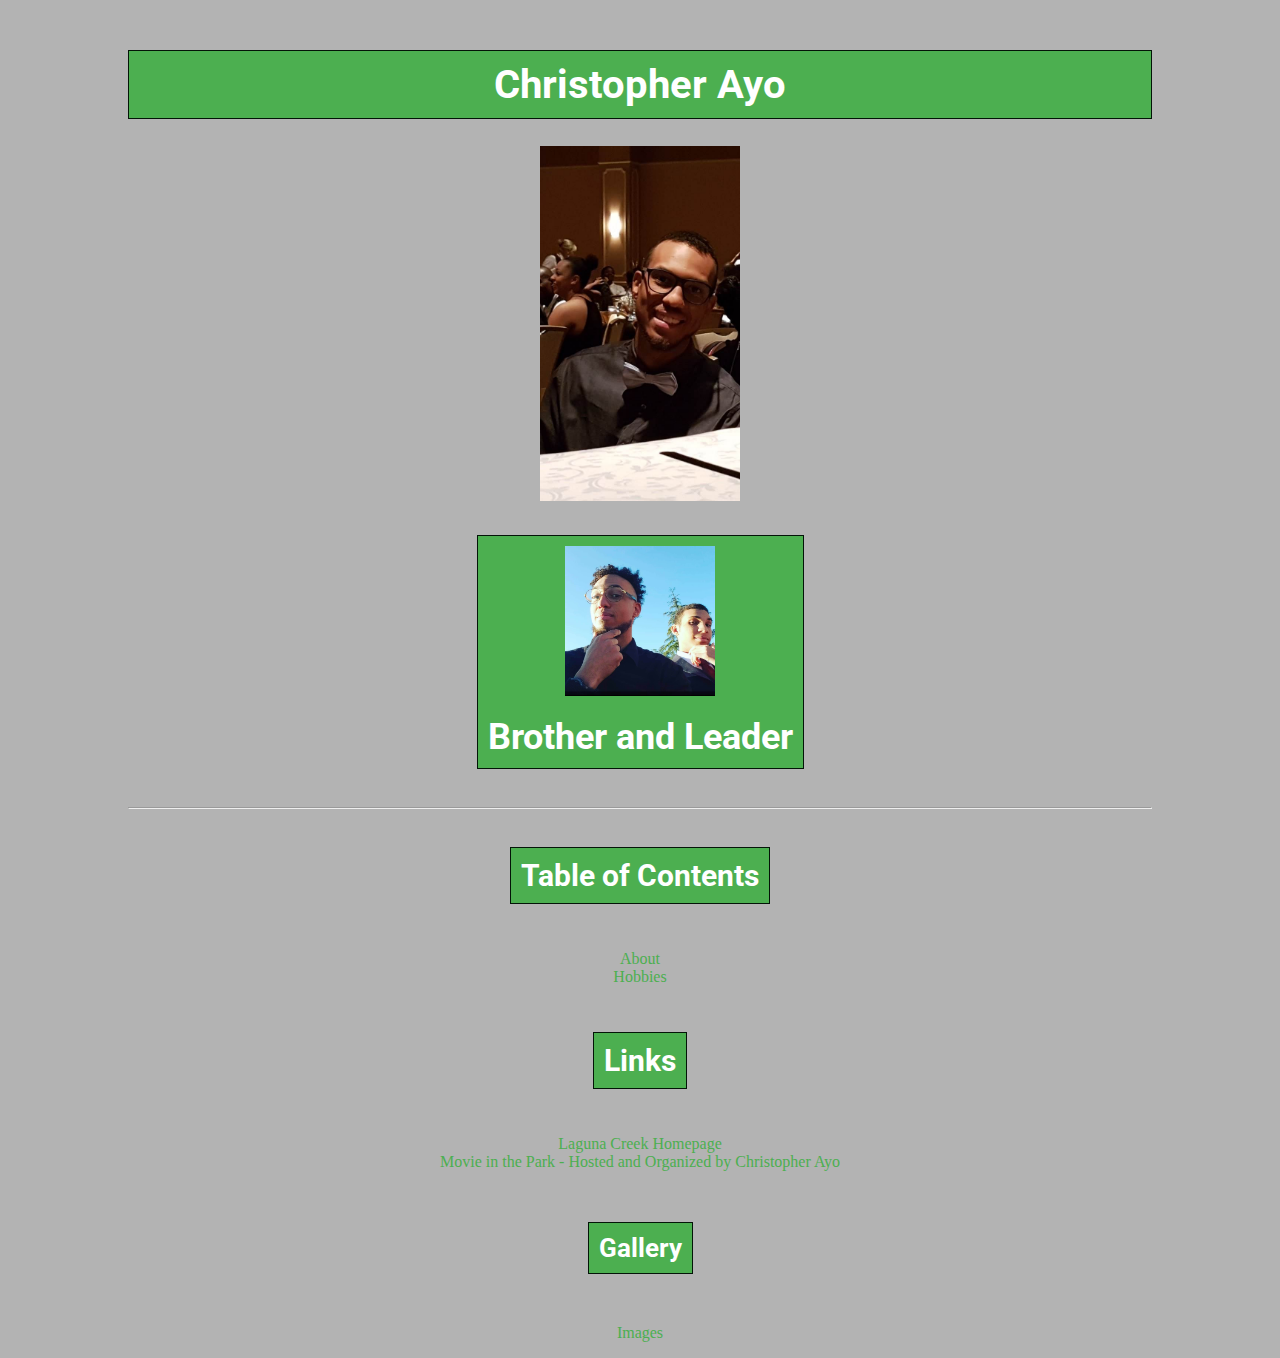
<file: index.html>
<!--Author: Joseph Ayo-->
<!--Assignment 10.2 - CSD 340-->
<!DOCTYPE html>
<html lang="en">
<head>
    <meta charset="UTF-8">
    <meta name="viewport" content="width=device-width, initial-scale=1.0">
    <title>Joseph Ayo's CSD 340 Landing Page</title>
    <link rel="stylesheet" href="site.css">
</head>
<body>
    <div id="container">
        <h1>Christopher Ayo</h1>

        <div style="text-align: center;">
            <img src="Gallery/image0.jpg" alt="Chris" width="200"> 
        </div>

        <h2>Brother and Leader</h2>
        <hr>
        <h3>Table of Contents</h3>
        <ul>
            <li><a href="Page1.html">About</a></li>
            <li><a href="Page2.html">Hobbies</a></li>
        </ul>
        <h3>Links</h3>
        <ul>
            <li><a href="https://lchs.egusd.net/">Laguna Creek Homepage</a></li>
            <li><a href="https://www.phoenix.gov/calendar/parks/5448">Movie in the Park - Hosted and Organized by Christopher Ayo</a></li>
        </ul>
        <h4>Gallery</h4>
        <ul>
            <li><a href="Page3.html">Images</a></li>
        </ul>
    </div>
</body>
</html>
</file>
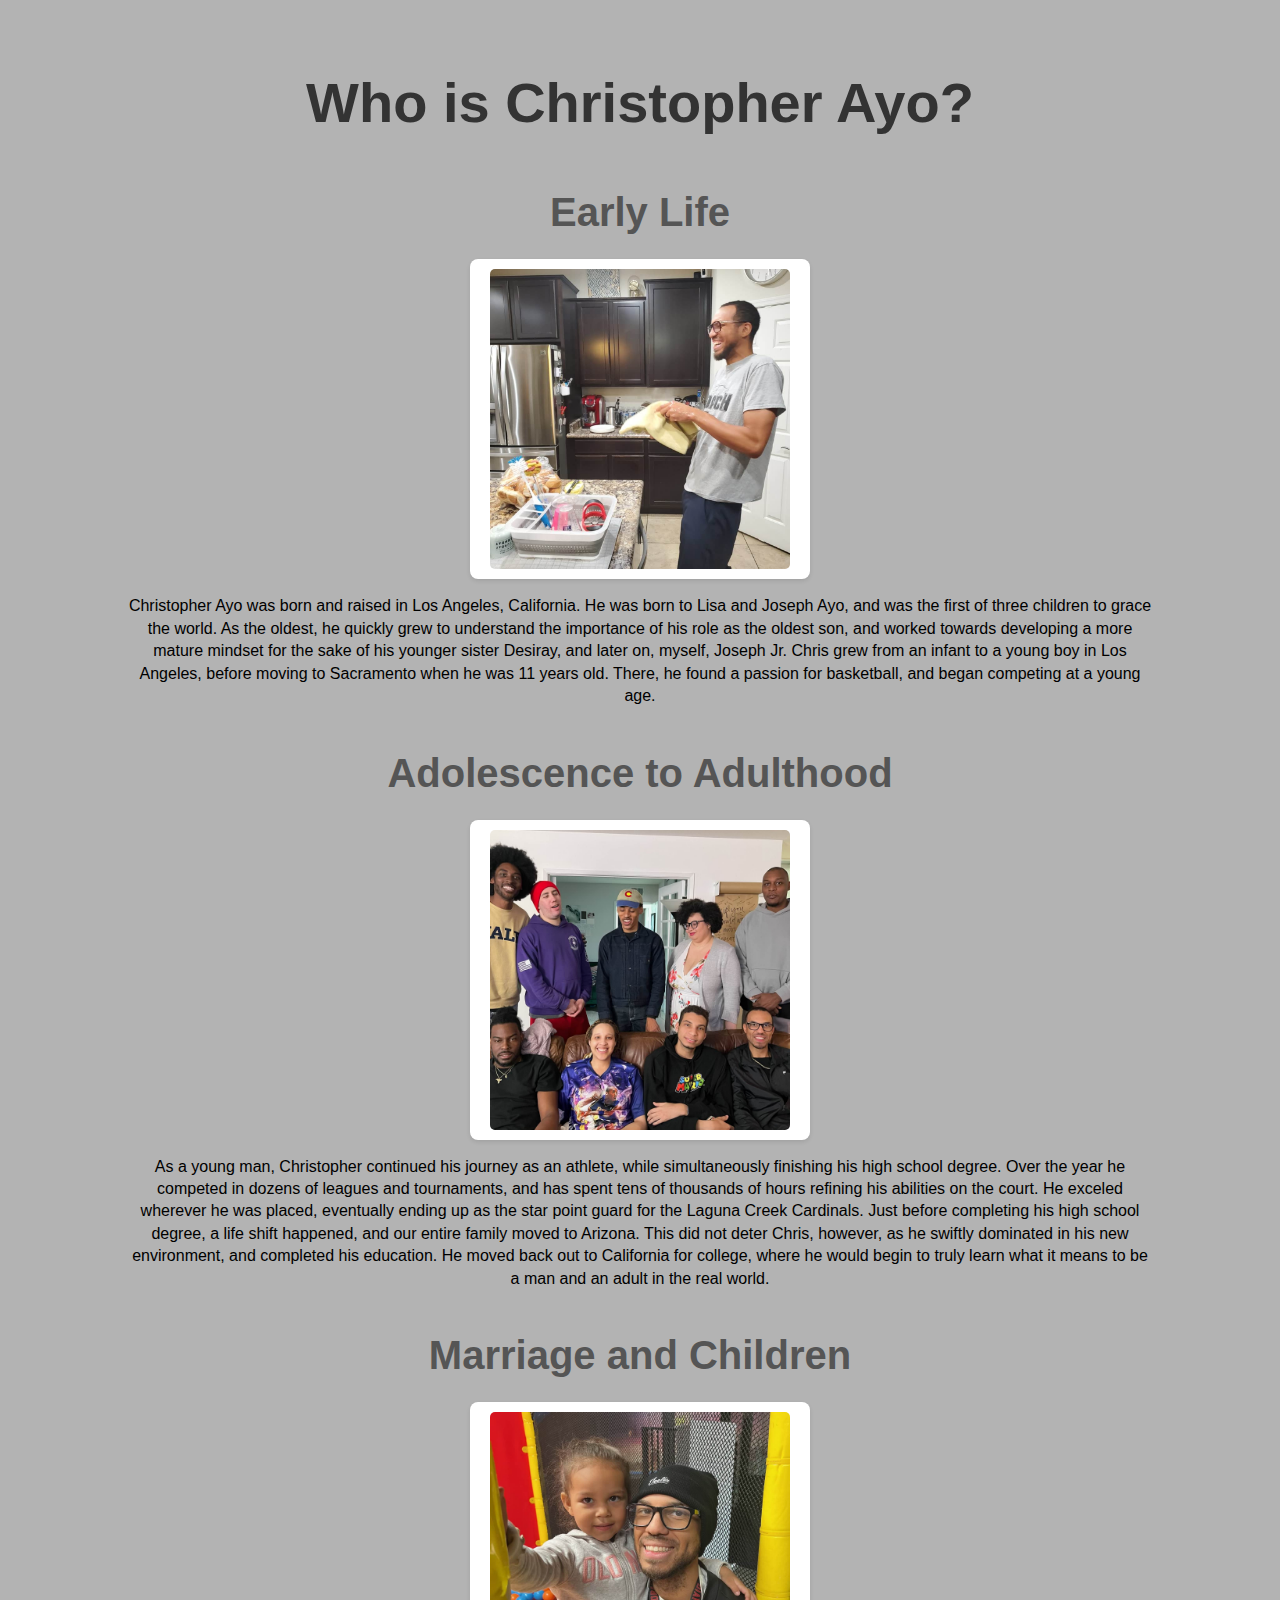
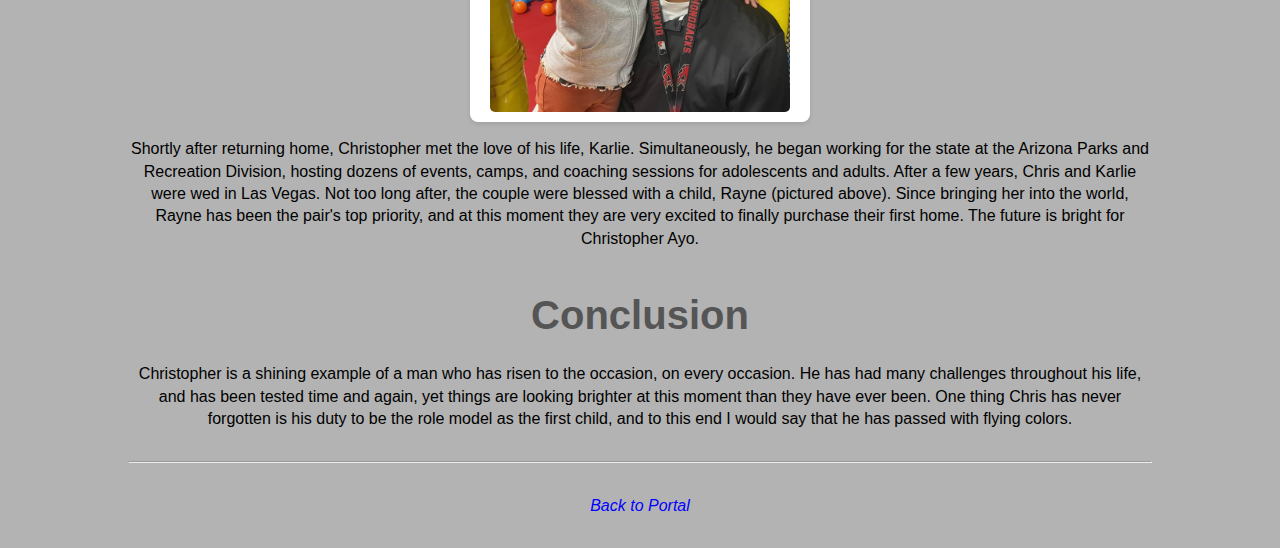
<file: Page1.html>
<!--Author: Joseph Ayo-->
<!--Assignment 10.2 - CSD 340-->
<!DOCTYPE html>
<html lang="en">
<head>
    <meta charset="UTF-8">
    <meta name="viewport" content="width=device-width, initial-scale=1.0">
    <meta name="author" content="Ayo">
    <meta name="description" content="Who is Christopher Ayo?"> 
    <meta name="keywords" content="HTML, CSS, Bellevue University, assignment">
    
    <title>CSD 340 Development with HTML and CSS</title>

    <!-- Link to the CSS file -->
    <link rel="stylesheet" href="Page1.css">
</head>
<body>
    <div class="container">
        <h1>Who is Christopher Ayo?</h1>

        <!-- Section 1: Early Life -->
        <div class="section">
            <h2>Early Life</h2>
            <div class="image-box">
                <img src="Gallery/image3.jpg" alt="Chris3">
            </div>
            <p class="intro">Christopher Ayo was born and raised in Los Angeles, California. He was born to Lisa and Joseph Ayo, and was the first of three children to grace the world. As the oldest,
                he quickly grew to understand the importance of his role as the oldest son, and worked towards developing a more mature mindset for the sake of his younger sister Desiray, and later on, myself, Joseph Jr.
                Chris grew from an infant to a young boy in Los Angeles, before moving to Sacramento when he was 11 years old. There, he found a passion for basketball, and began competing at a young age. 
            </p>
        </div>

        <!-- Section 2: Adolescence to Adulthood -->
        <div class="section">
            <h2>Adolescence to Adulthood</h2>
            <div class="image-box">
                <img src="Gallery/image5.jpg" alt="Chris5">
            </div>
            <p>As a young man, Christopher continued his journey as an athlete, while simultaneously finishing his high school degree. Over the year he competed in dozens of leagues and tournaments, and has spent tens of thousands of hours
                refining his abilities on the court. He exceled wherever he was placed, eventually ending up as the star point guard for the Laguna Creek Cardinals. Just before completing his high school degree, a life shift happened, and our entire family moved
                to Arizona. This did not deter Chris, however, as he swiftly dominated in his new environment, and completed his education. He moved back out to California for college, where he would begin to truly learn what it means to be a man and an adult in the real world.
            </p>
        </div>

        <!-- Section 3: Marriage and Children -->
        <div class="section">
            <h2>Marriage and Children</h2>
            <div class="image-box">
                <img src="Gallery/image7.jpg" alt="Chris7">
            </div>
            <p>Shortly after returning home, Christopher met the love of his life, Karlie. Simultaneously, he began working for the state at the Arizona Parks and Recreation Division,
                hosting dozens of events, camps, and coaching sessions for adolescents and adults. After a few years, Chris and Karlie were wed in Las Vegas. Not too long after, the couple were blessed with a child, Rayne (pictured above). Since bringing her into the world,
                Rayne has been the pair's top priority, and at this moment they are very excited to finally purchase their first home. The future is bright for Christopher Ayo.  </p>
        </div>

        <!-- Section 4: The Future that Lies Ahead -->
        <div class="section">
            <h2>Conclusion</h2>
            <p>Christopher is a shining example of a man who has risen to the occasion, on every occasion. He has had many challenges throughout his life, and has been tested time and again, yet things are looking brighter at this moment than they have ever been. One thing Chris
                has never forgotten is his duty to be the role model as the first child, and to this end I would say that he has passed with flying colors.
            </p>
        </div>

        <!-- Horizontal Line -->
        <hr>

        <footer>
            <a href="index.html" class="back-link">Back to Portal</a>
        </footer>
    </div>
</body>
</html>
</file>
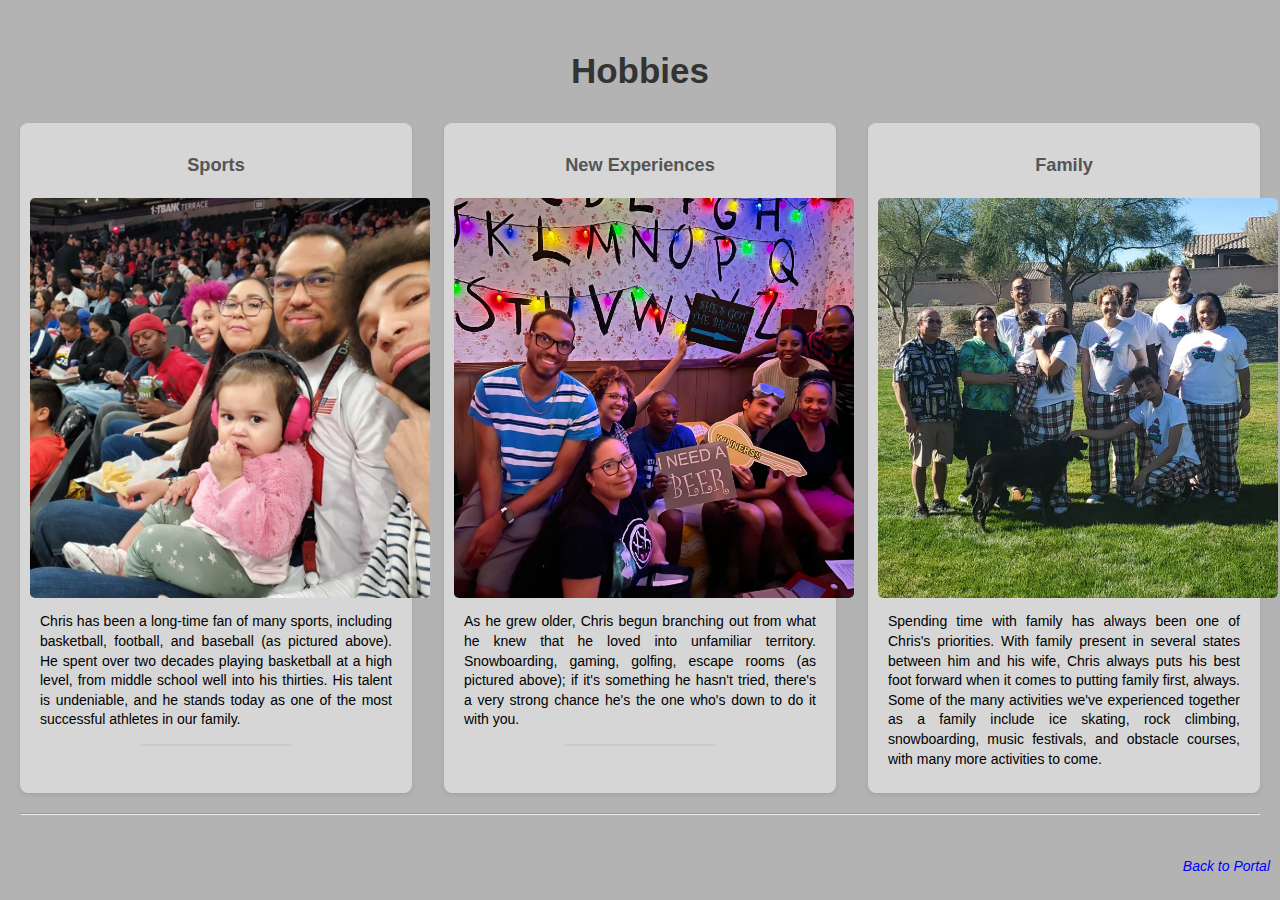
<file: Page2.html>
<!-- Author: Joseph Ayo -->
<!-- Assignment 10.2 - CSD 340 -->
<!DOCTYPE html>
<html lang="en">
<head>
    <meta charset="UTF-8">
    <meta name="viewport" content="width=device-width, initial-scale=1.0">
    <meta name="author" content="Ayo">
    <meta name="description" content="Who is Christopher Ayo?">
    <meta name="keywords" content="HTML, CSS, Bellevue University, assignment">
    
    <title>CSD 340 Development with HTML and CSS</title>

    <!-- Link to the CSS file -->
    <link rel="stylesheet" href="Page2.css">
</head>
<body>
    <div class="container">
        <h1>Hobbies</h1>

        <!-- Row containing three columns -->
        <div class="row">
            <!-- Hobby 1 -->
            <div class="column">
                <h3>Sports</h3>
                <img src="Gallery/image2.jpg" alt="Chris Sports">
                <p>Chris has been a long-time fan of many sports, including basketball, football, and baseball (as pictured above). He spent over two decades playing basketball at a high level, from middle school well into his thirties. His talent is undeniable,
                    and he stands today as one of the most successful athletes in our family.
                </p>
                <hr>
            </div>

            <!-- Hobby 2 -->
            <div class="column">
                <h3>New Experiences</h3>
                <img src="Gallery/image6.jpg" alt="Chris Escape">
                <p>As he grew older, Chris begun branching out from what he knew that he loved into unfamiliar territory. Snowboarding, gaming, golfing, escape rooms (as pictured above); 
                    if it's something he hasn't tried, there's a very strong chance he's the one who's down to do it with you.</p>
                <hr>
            </div>

            <!-- Hobby 3 -->
            <div class="column">
                <h3>Family</h3>
                <img src="Gallery/image4.jpg" alt="Chris Family">
                <p>Spending time with family has always been one of Chris's priorities. With family present in several states between him and his wife, Chris always puts his best foot forward when it comes to putting family first, always.
                    Some of the many activities we've experienced together as a family include ice skating, rock climbing, snowboarding, music festivals, and obstacle courses, with many more activities to come.
                </p>
            </div>
        </div>

        <!-- Horizontal line -->
        <hr>
    </div>

    <footer>
        <a href="index.html" style="color: blue; font-weight: 400; float: right; padding-right: 10px; font-style: italic;">Back to Portal</a>
    </footer>
</body>
</html>
</file>
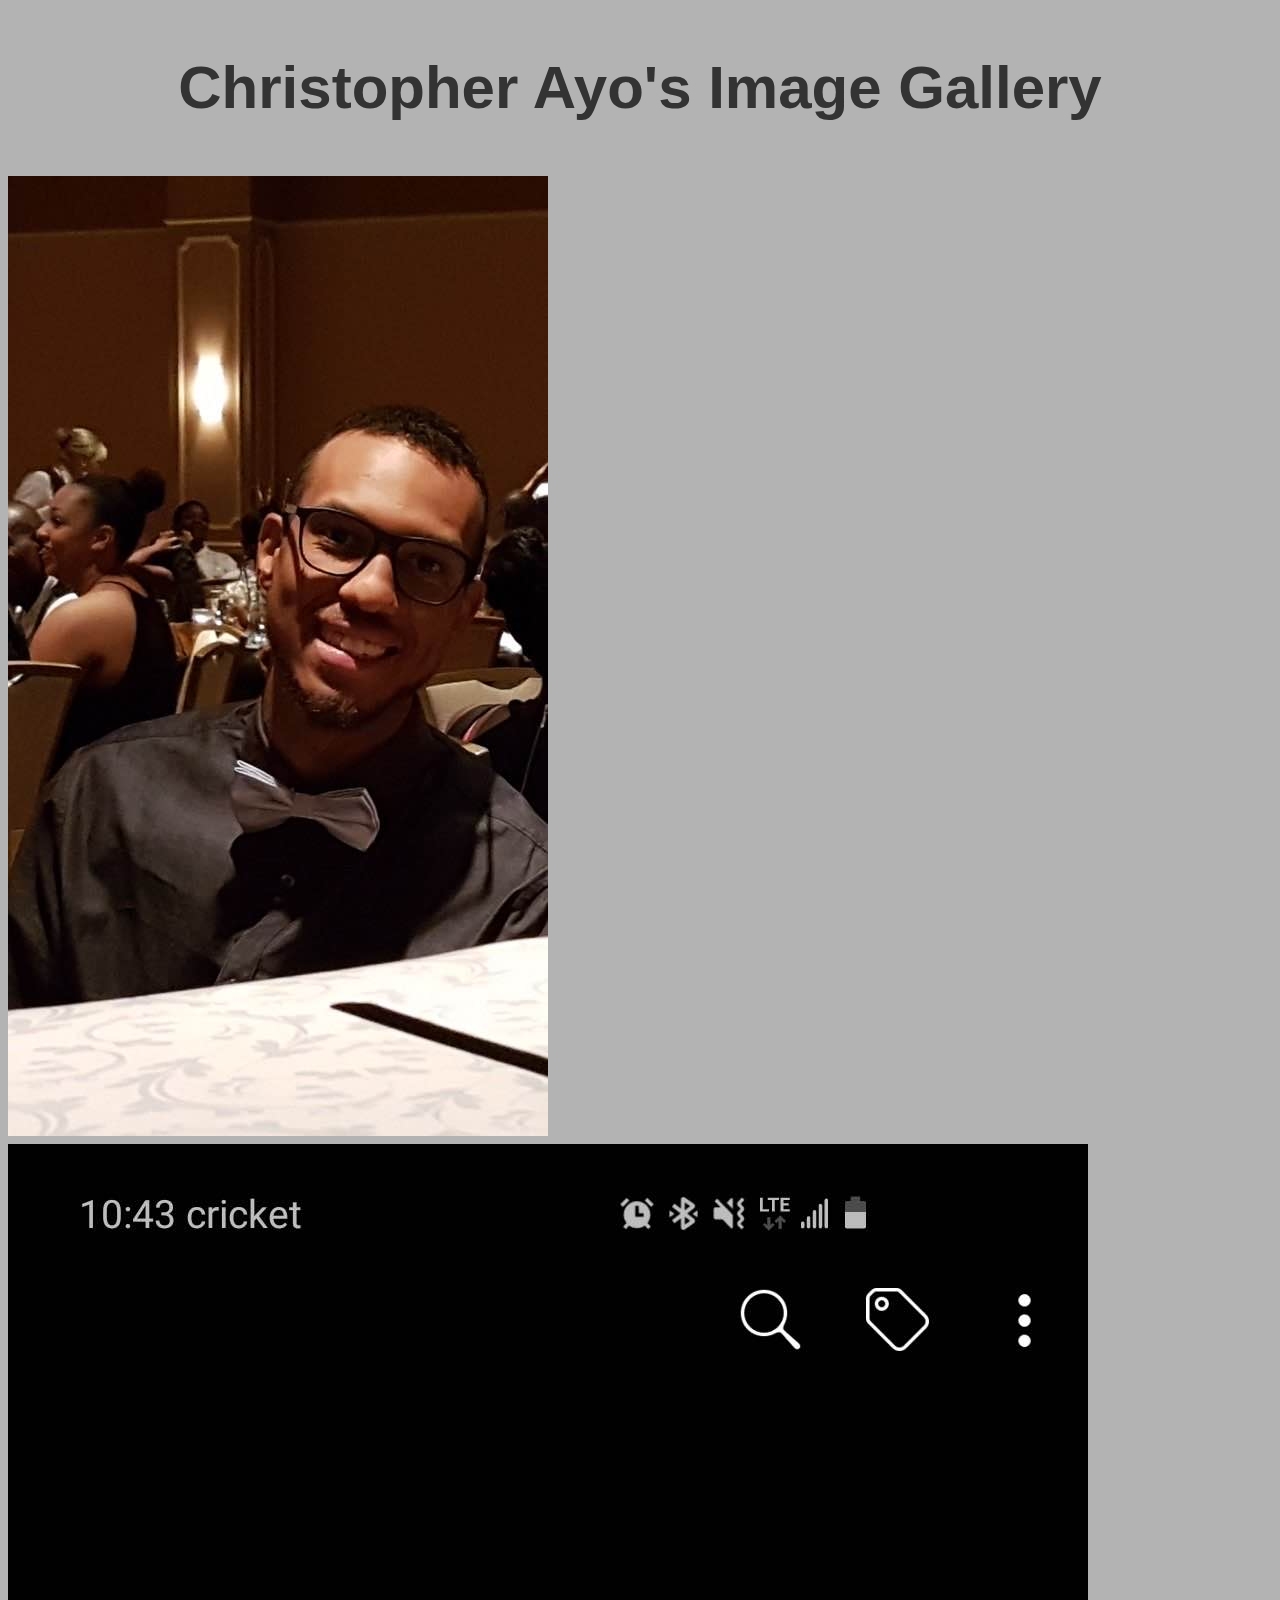
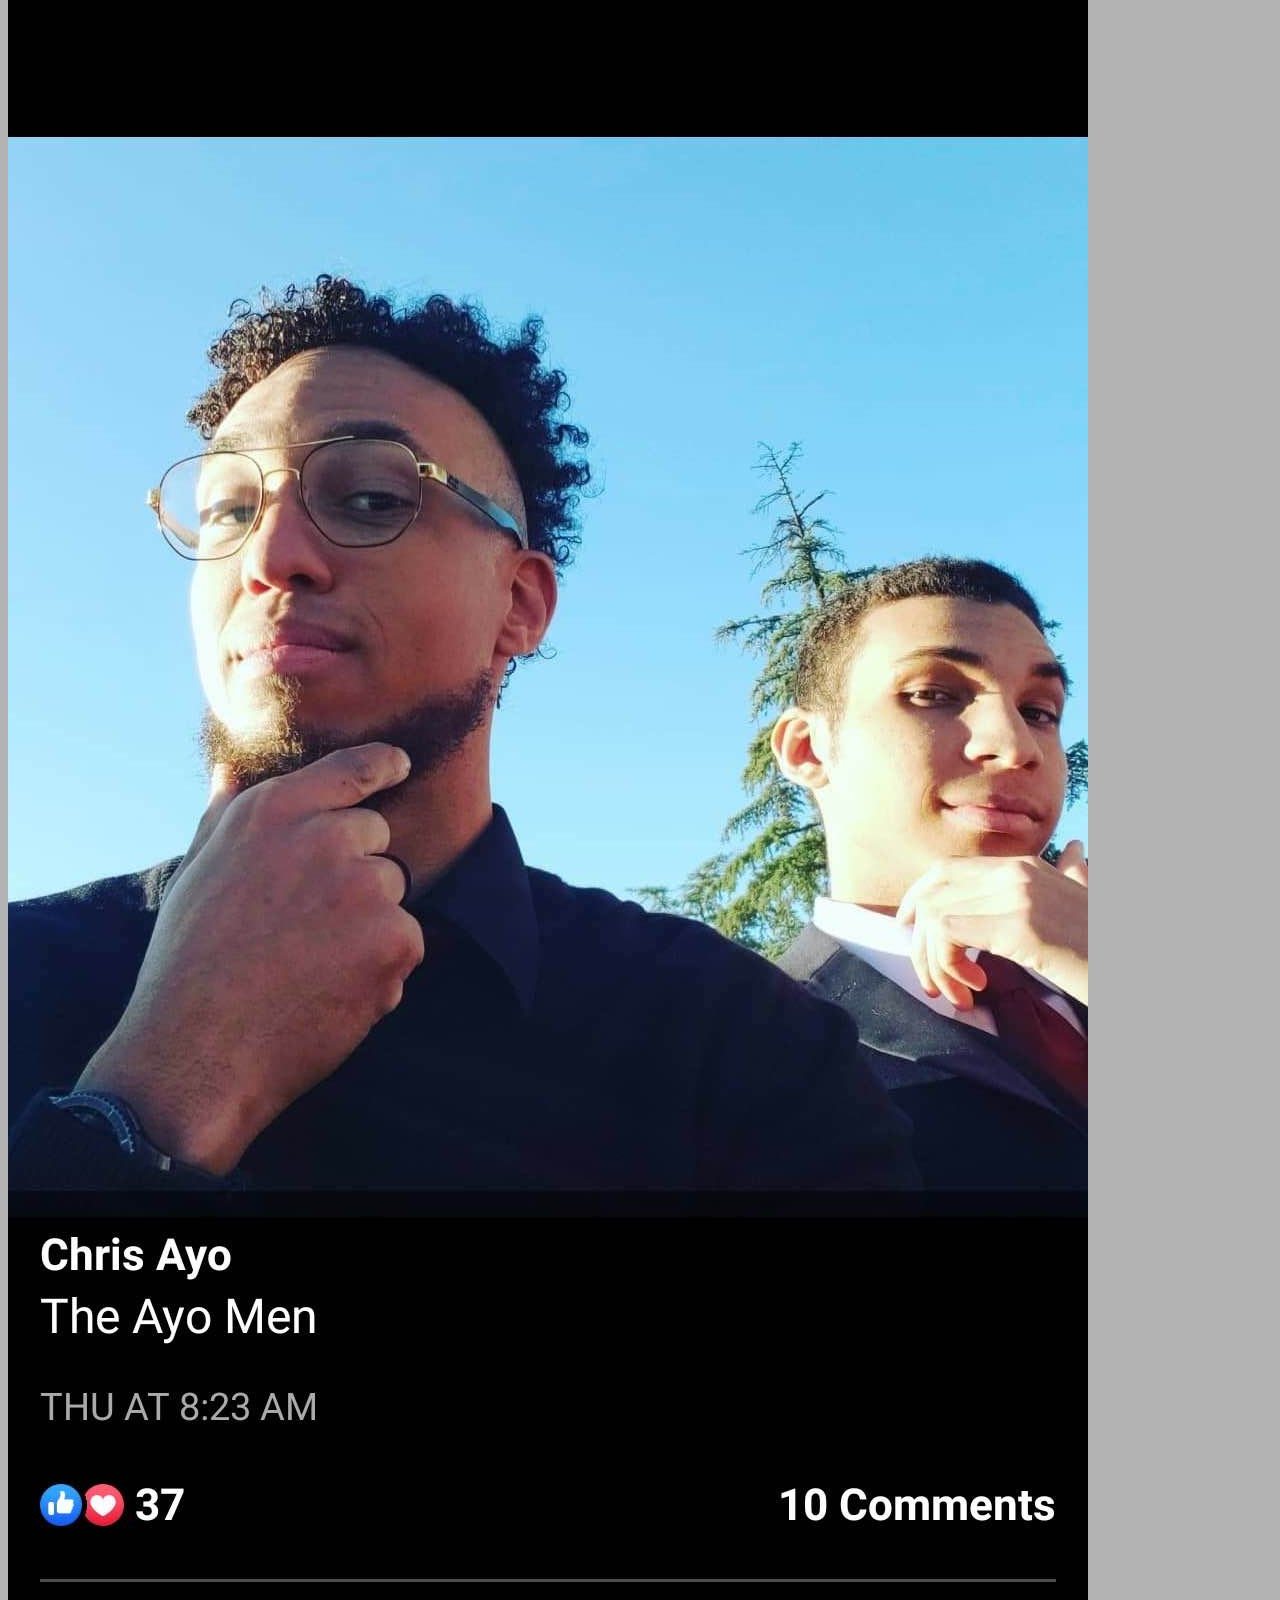
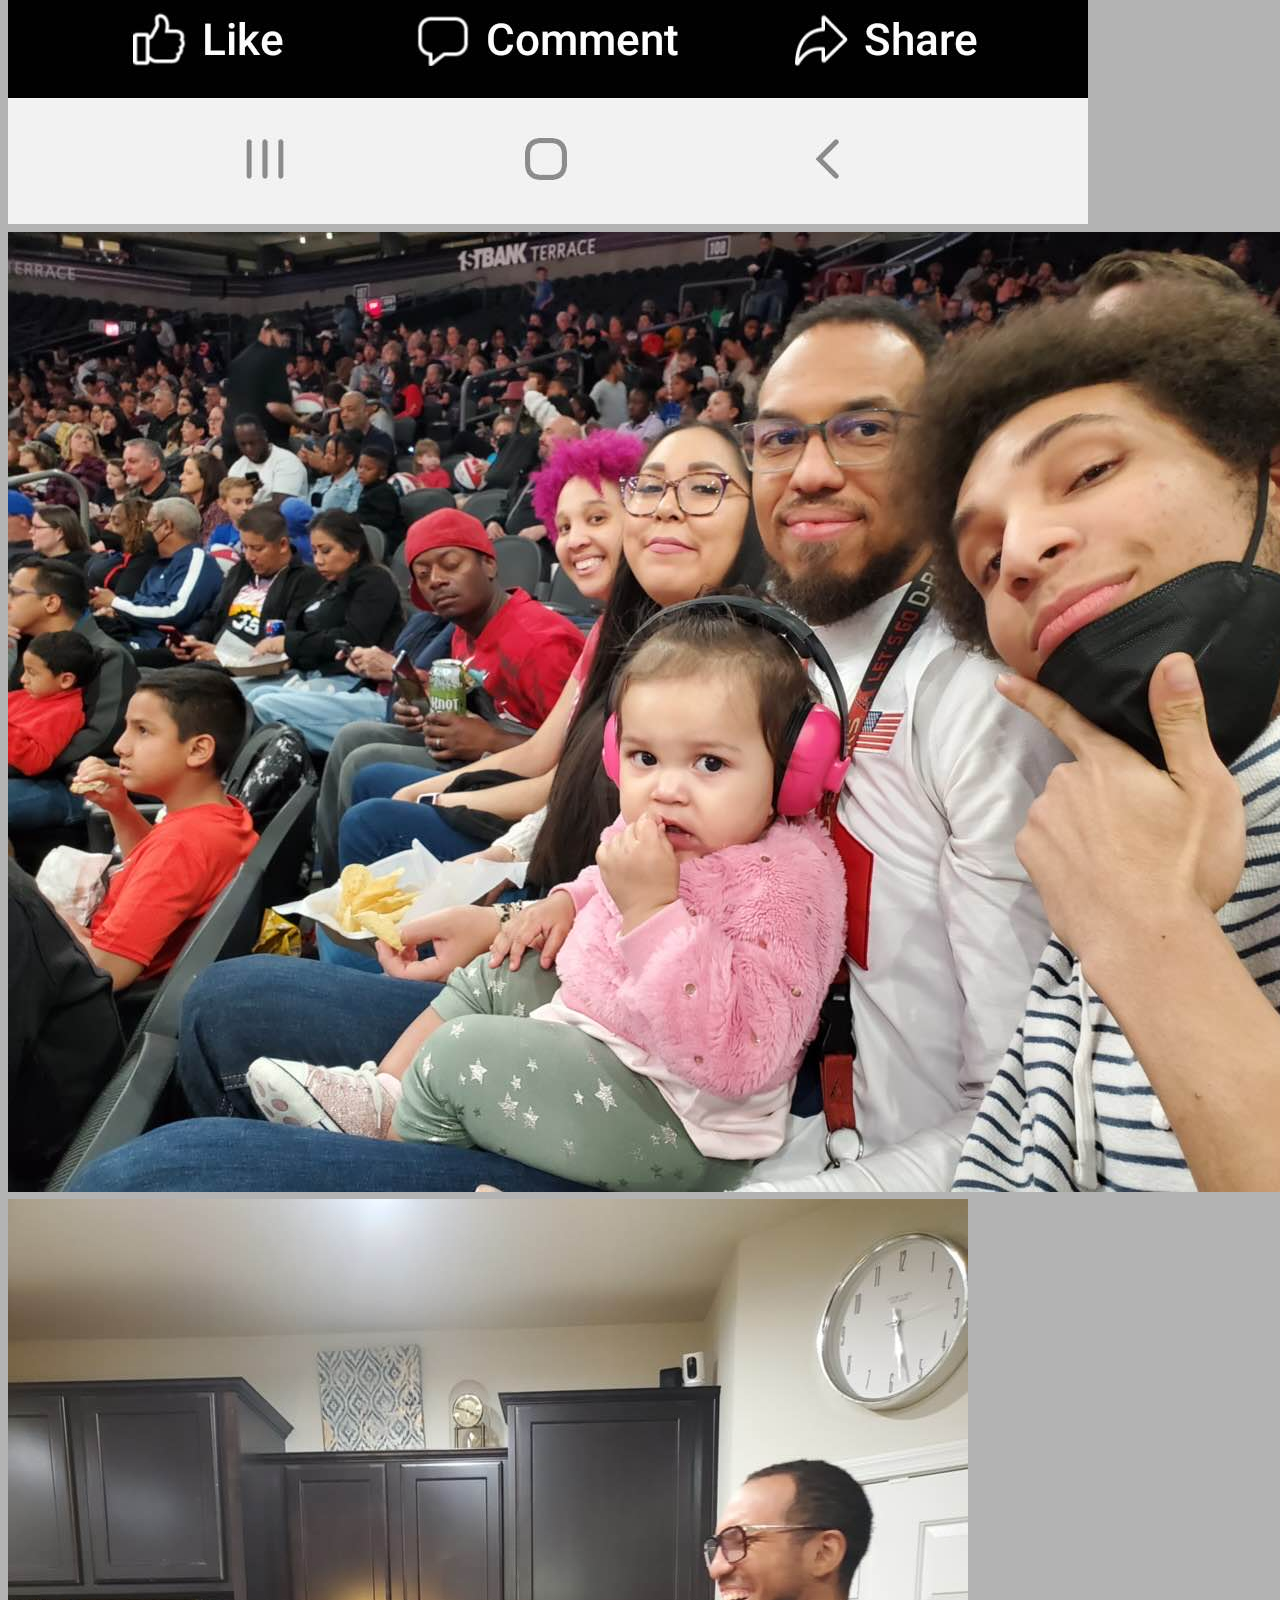
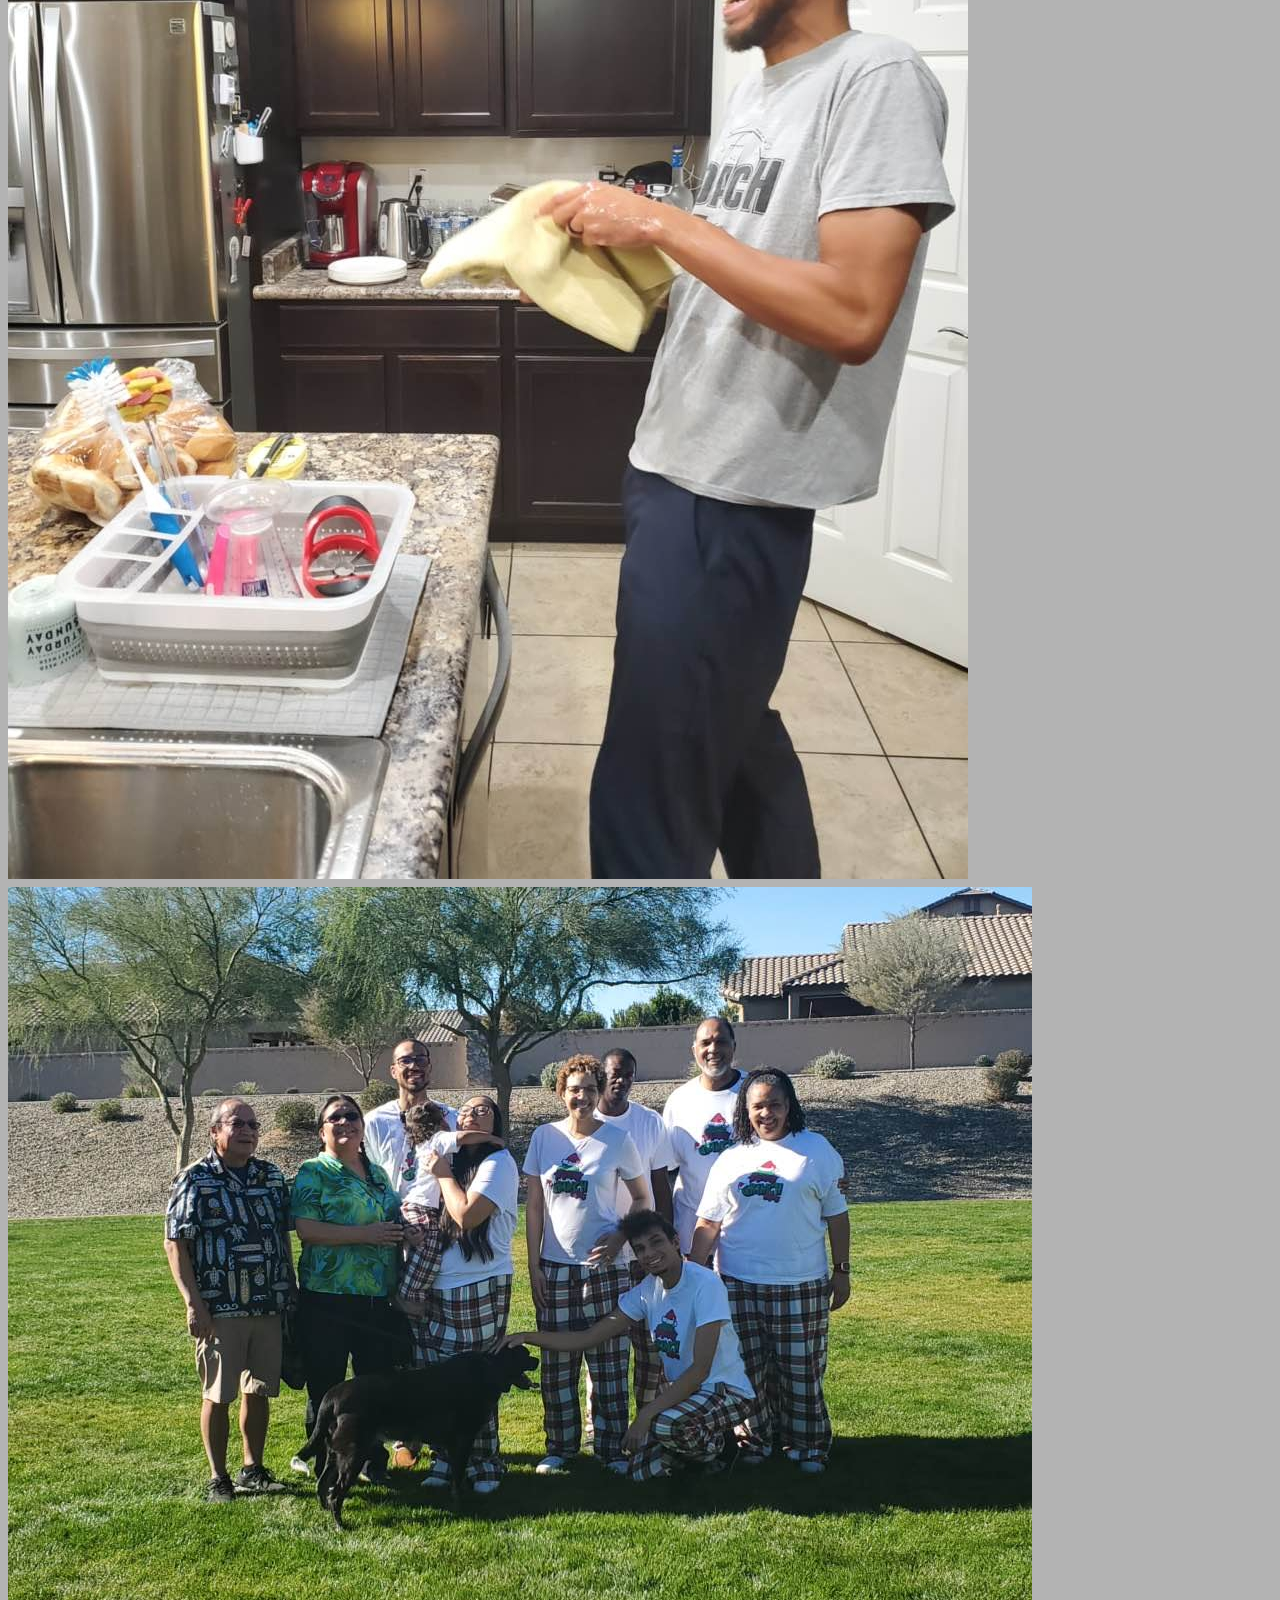
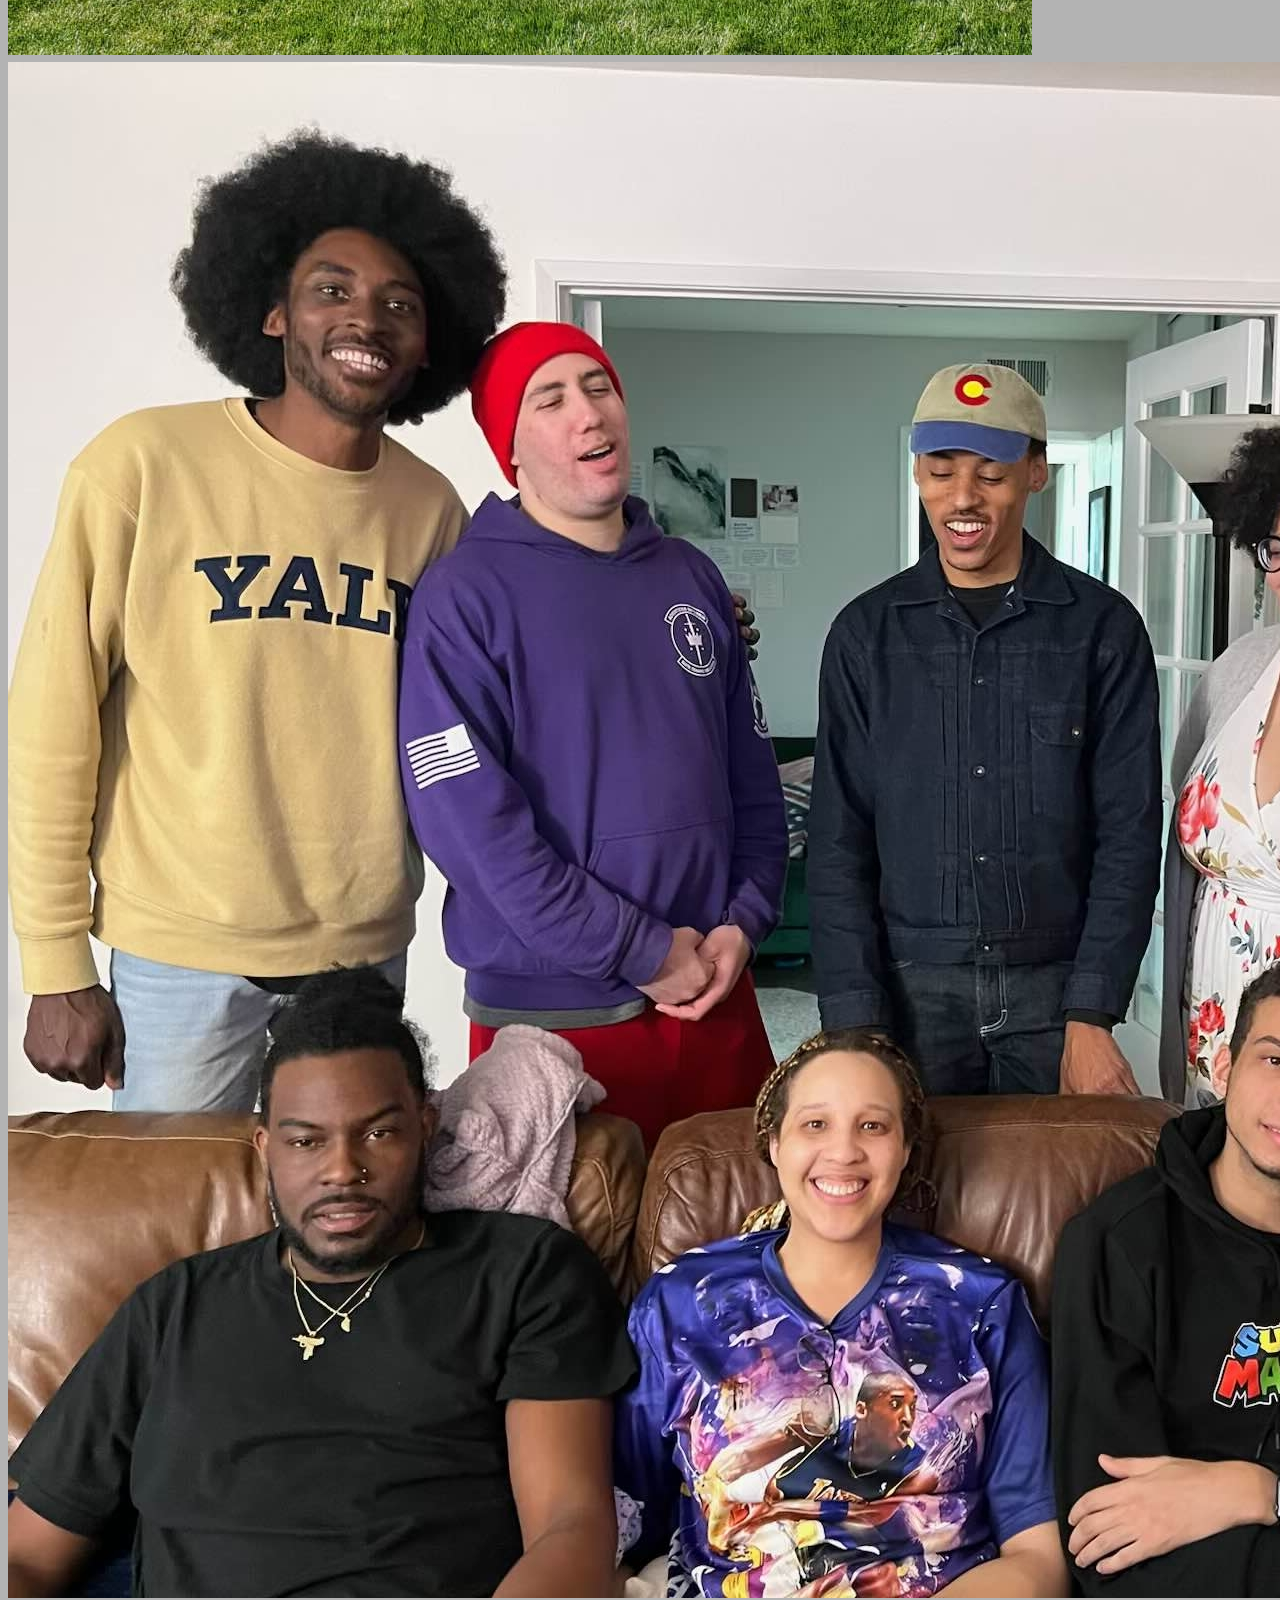
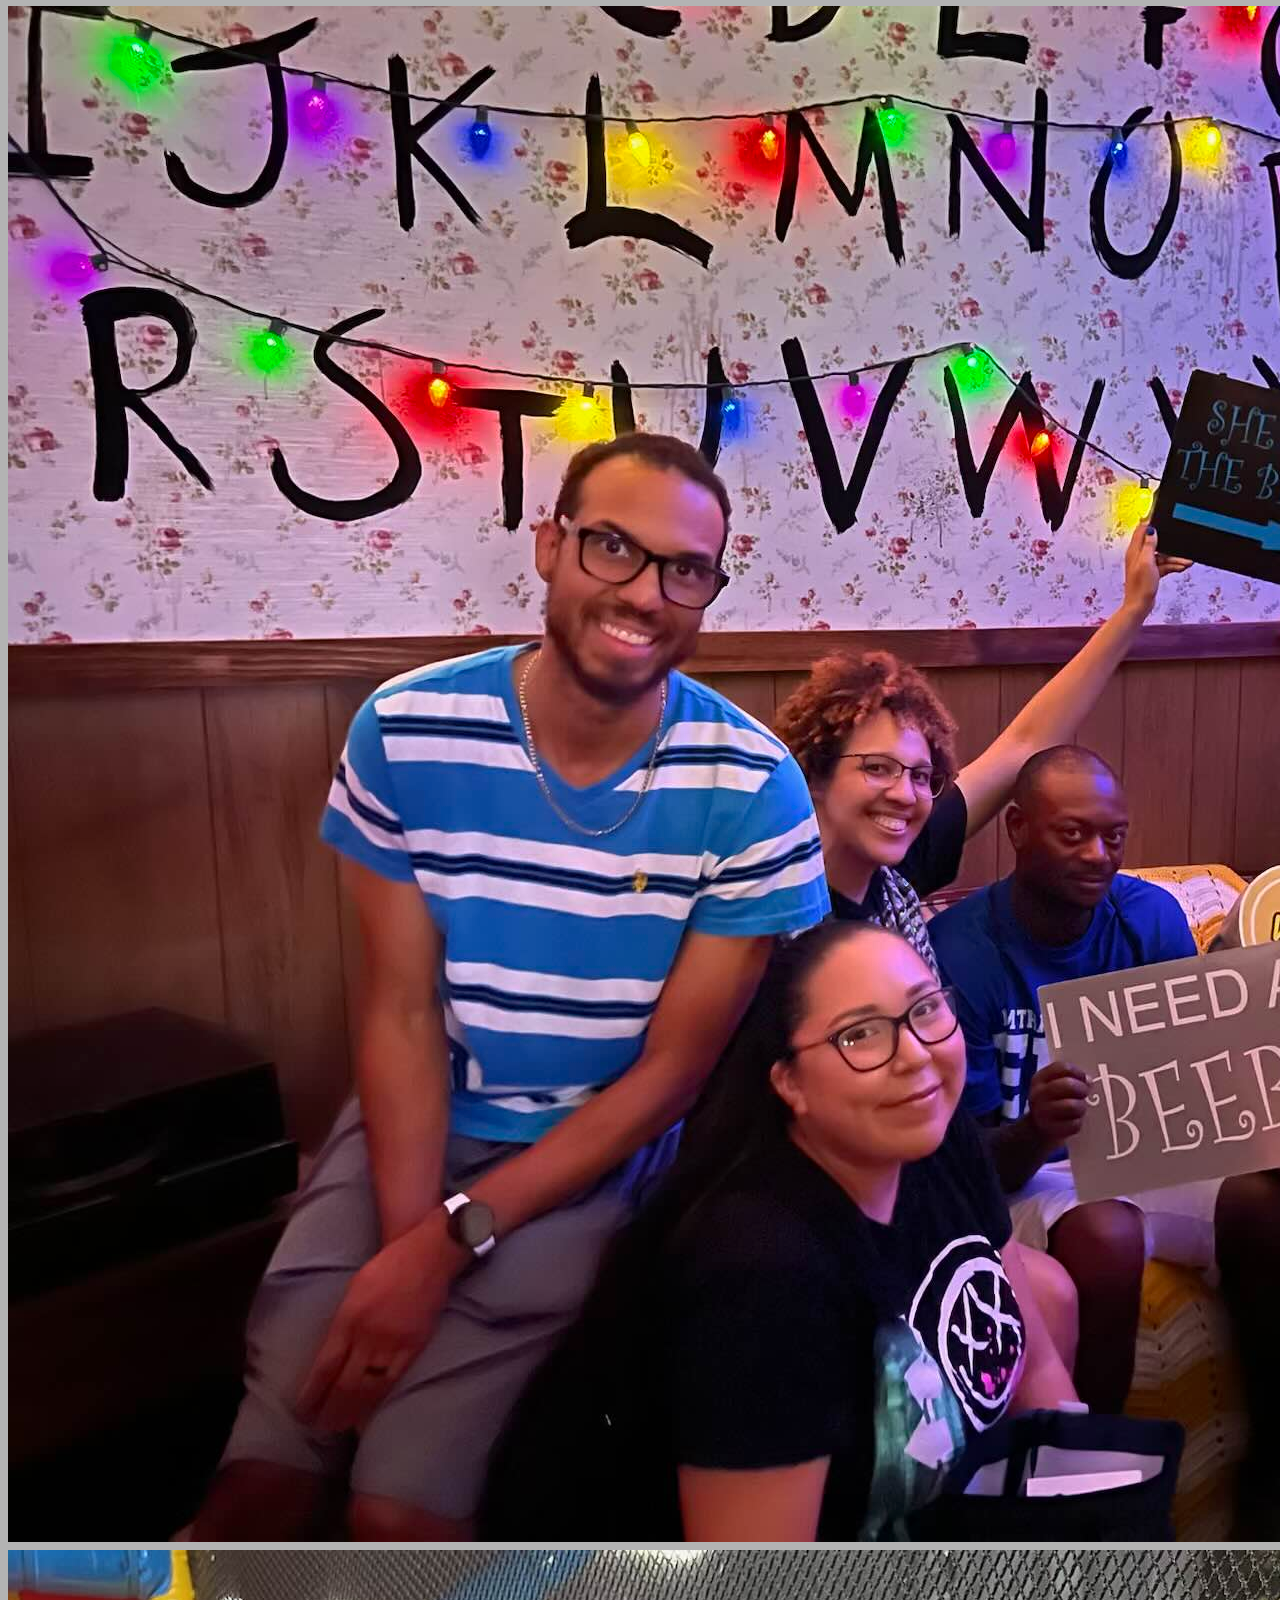
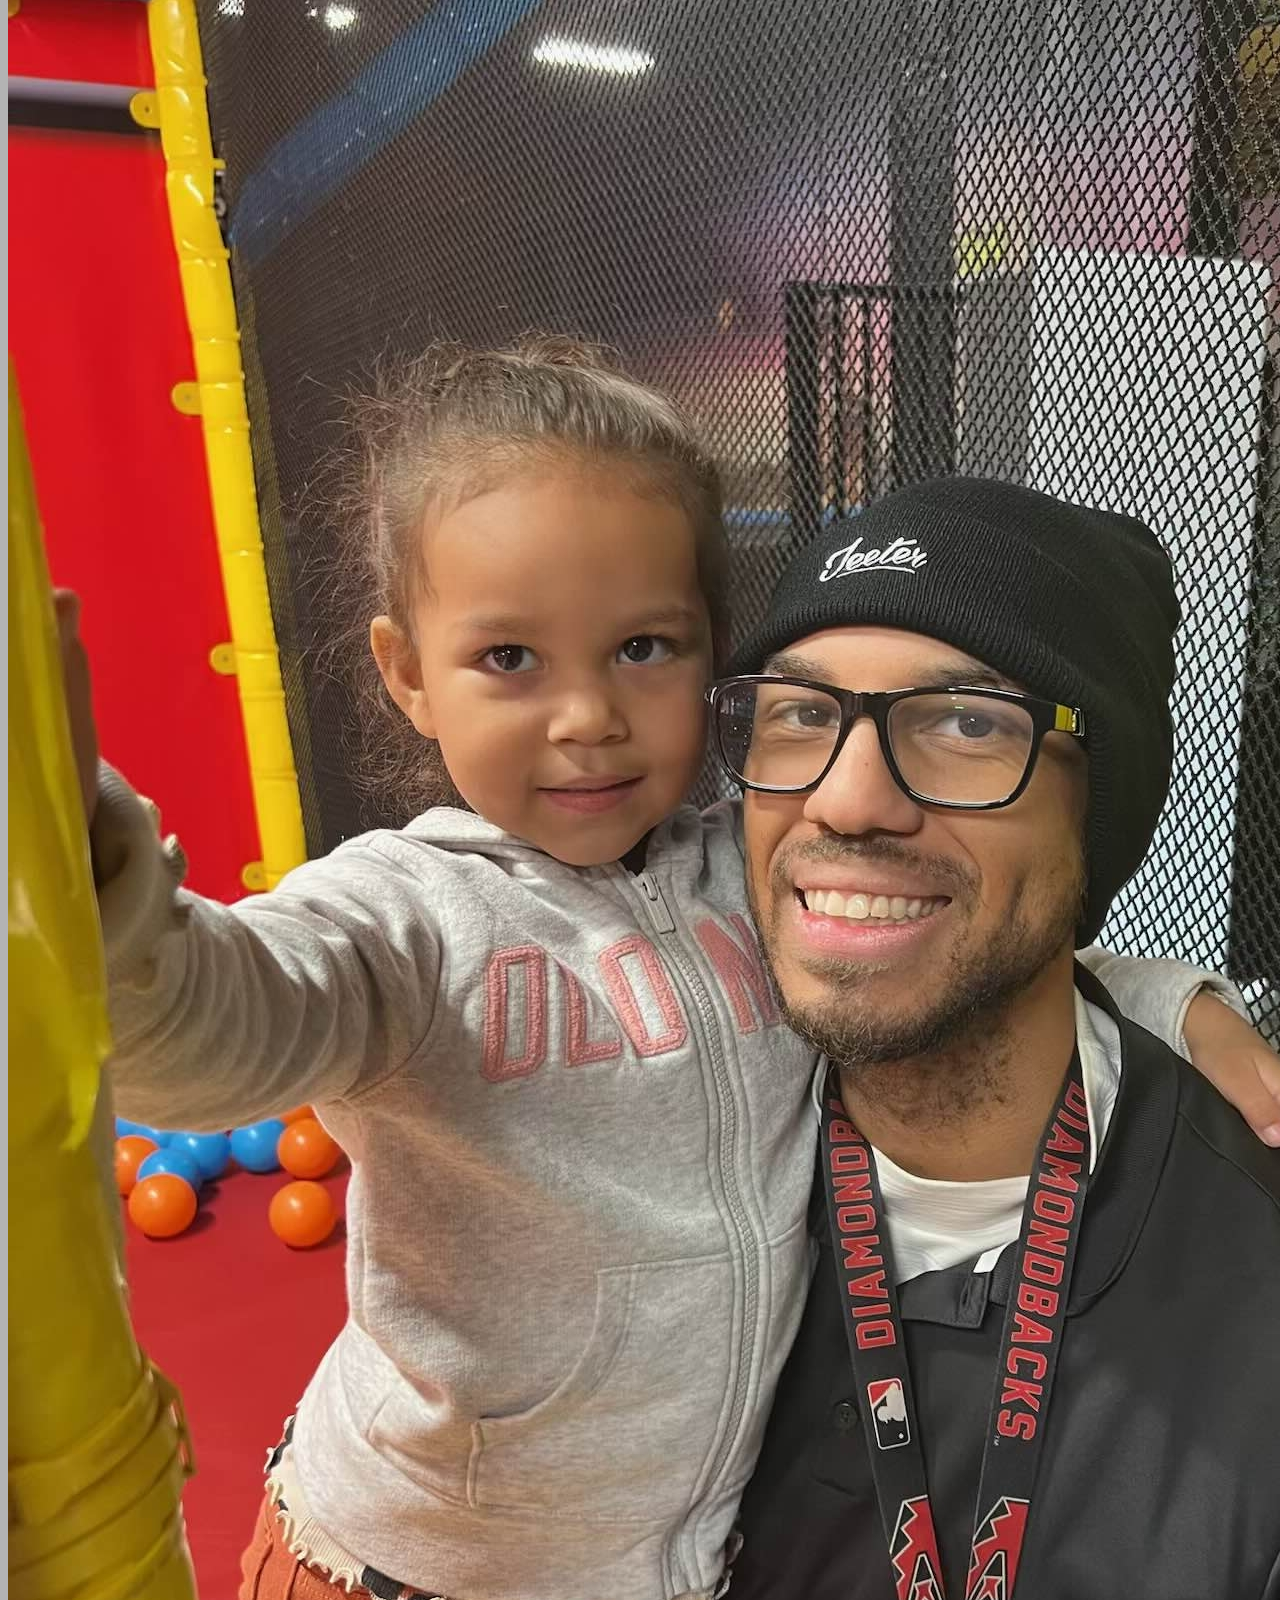
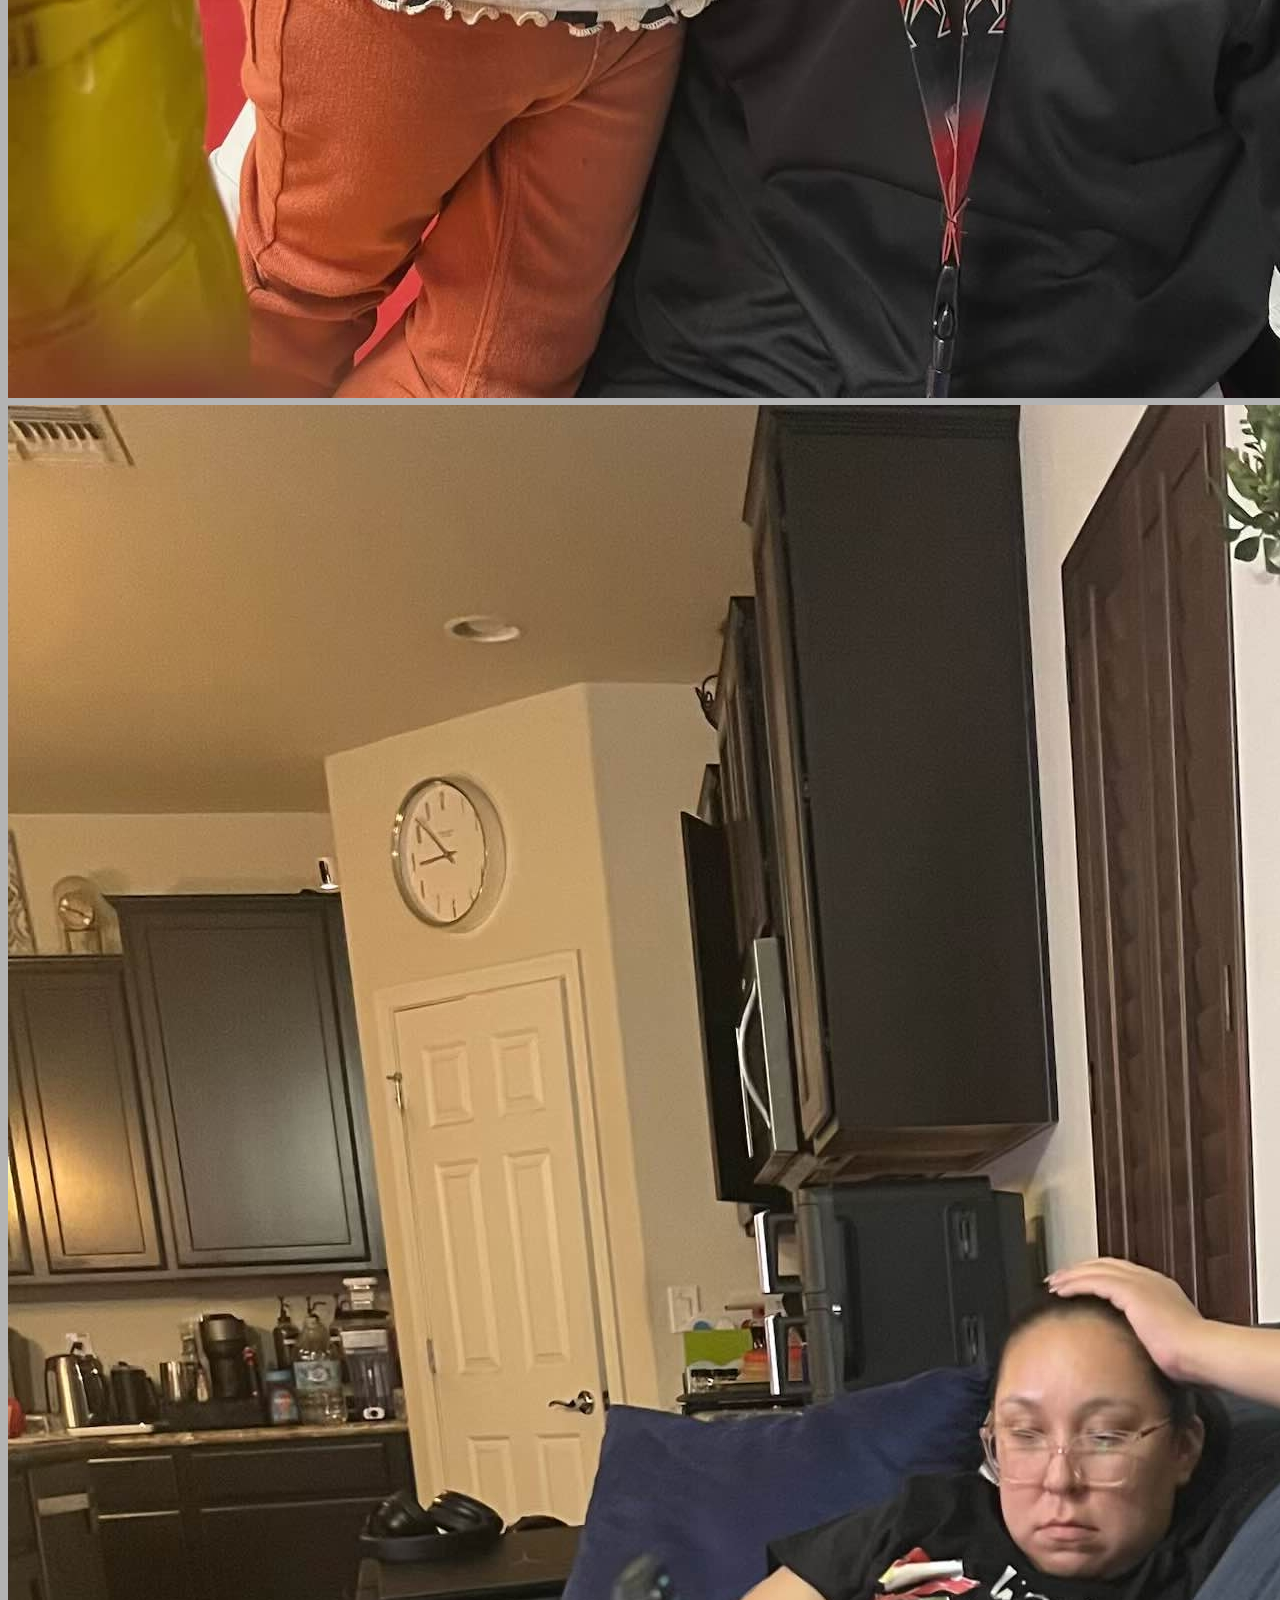
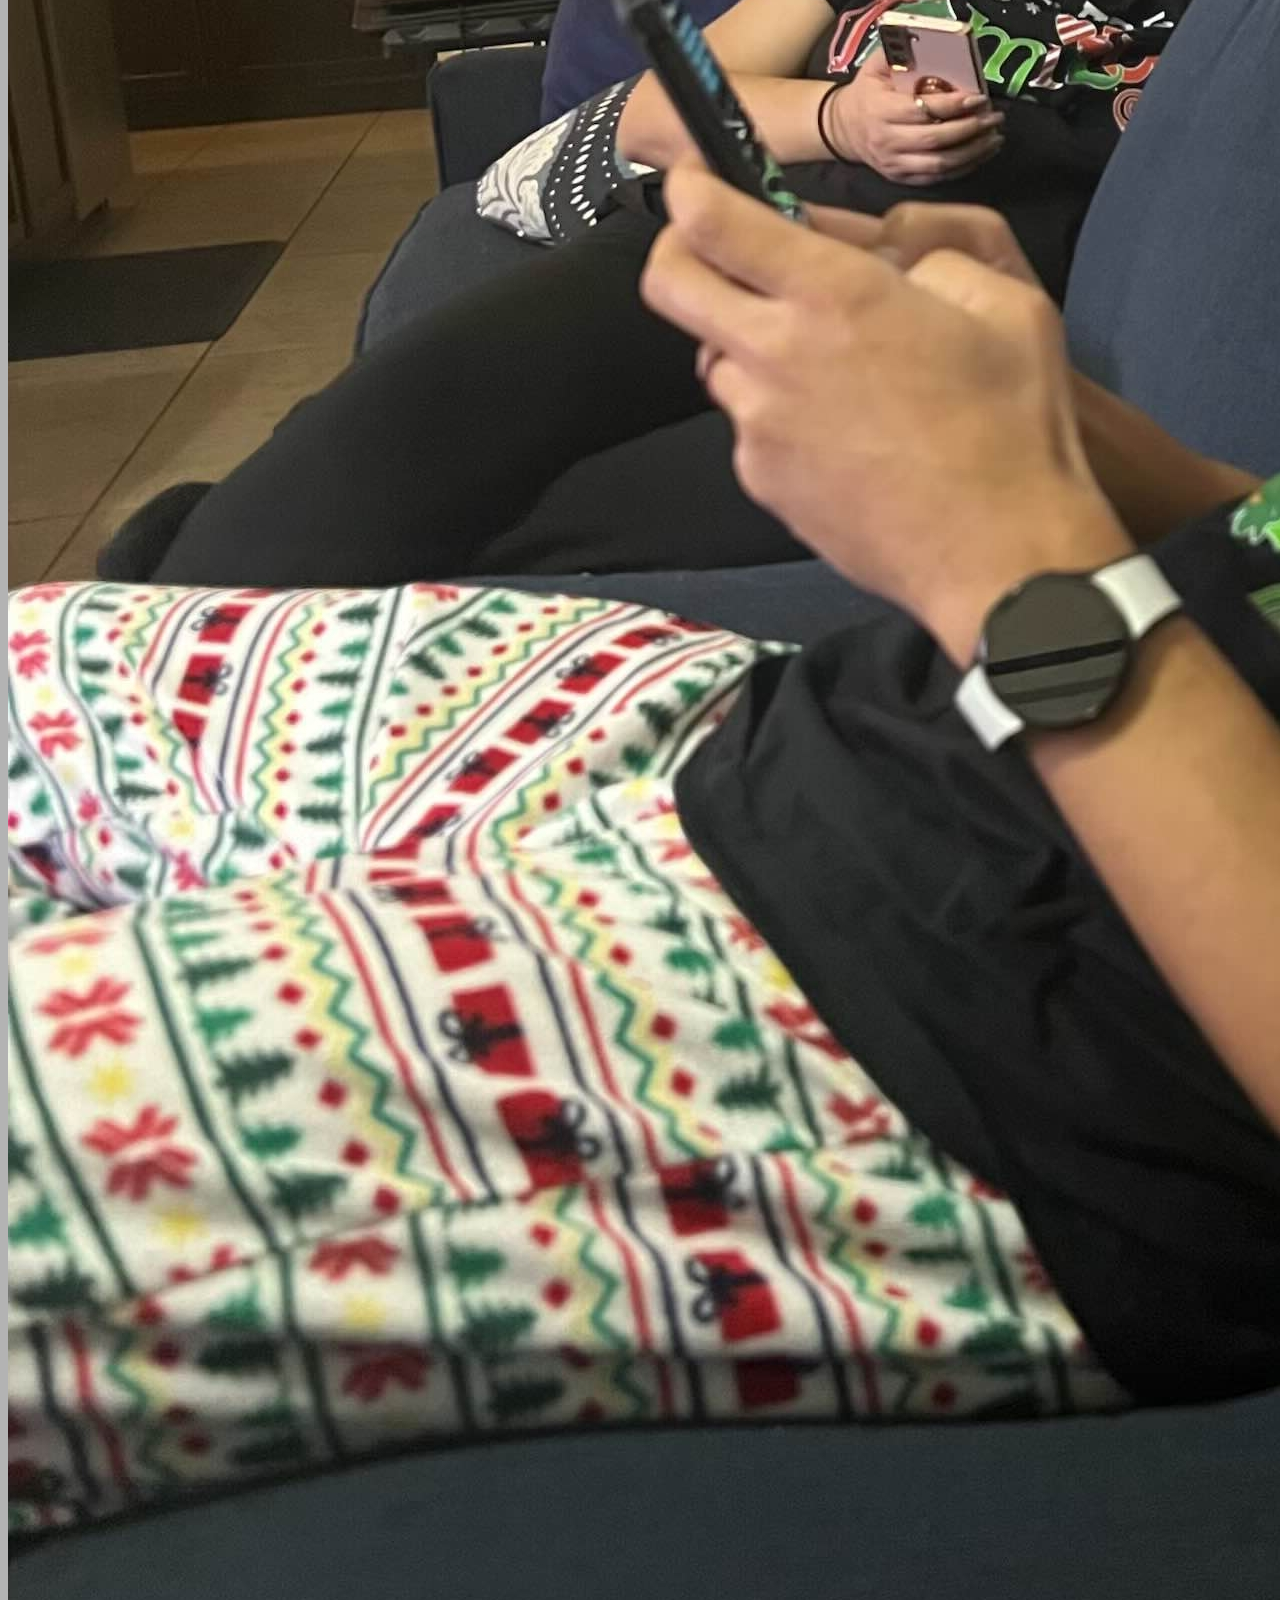
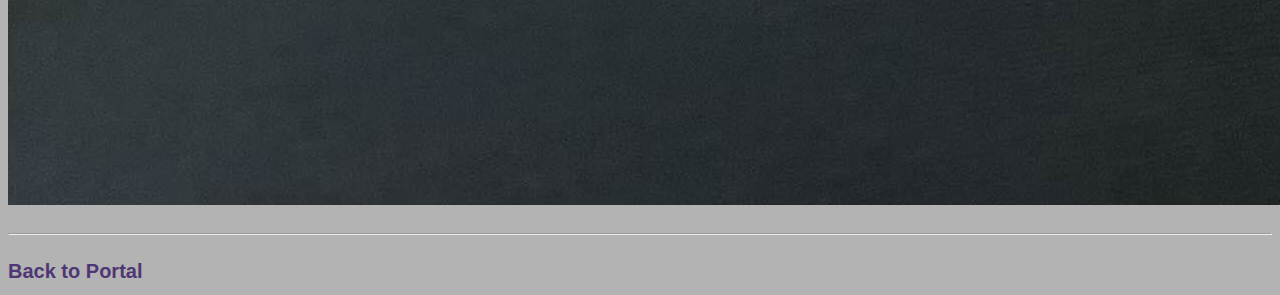
<file: Page3.html>
<!--Author: Joseph Ayo-->
<!--Assignment 10.2 - CSD 340-->
<!DOCTYPE html>
<html lang="en">
<head>
    <meta charset="UTF-8">
    <meta name="viewport" content="width=device-width, initial-scale=1.0">
    <meta name="author" content="Ayo">
    <meta name="description" content="Image Gallery">
    <meta name="keywords" content="HTML, CSS, Bellevue University, assignment, gallery">
    
    <title>CSD 340 - Image Gallery</title>

    <!-- Link to the CSS file -->
    <link rel="stylesheet" href="Page3.css">
</head>
<body>
    <div class="container">
        <h1>Christopher Ayo's Image Gallery</h1>

        <!-- Image Gallery -->
        <div class="gallery">
            <div class="image-box"><img src="Gallery/image0.jpg" alt="Chris 0"></div>
            <div class="image-box"><img src="Gallery/image1.jpg" alt="Chris 1"></div>
            <div class="image-box"><img src="Gallery/image2.jpg" alt="Chris 2"></div>
            <div class="image-box"><img src="Gallery/image3.jpg" alt="Chris 3"></div>
            <div class="image-box"><img src="Gallery/image4.jpg" alt="Chris 4"></div>
            <div class="image-box"><img src="Gallery/image5.jpg" alt="Chris 5"></div>
            <div class="image-box"><img src="Gallery/image6.jpg" alt="Chris 6"></div>
            <div class="image-box"><img src="Gallery/image7.jpg" alt="Chris 7"></div>
            <div class="image-box"><img src="Gallery/image8.jpg" alt="Chris 8"></div>
        </div>

        <!-- Horizontal Line -->
        <hr>

        <footer>
            <a href="index.html" class="back-link">Back to Portal</a>
        </footer>
    </div>
</body>
</html>
</file>
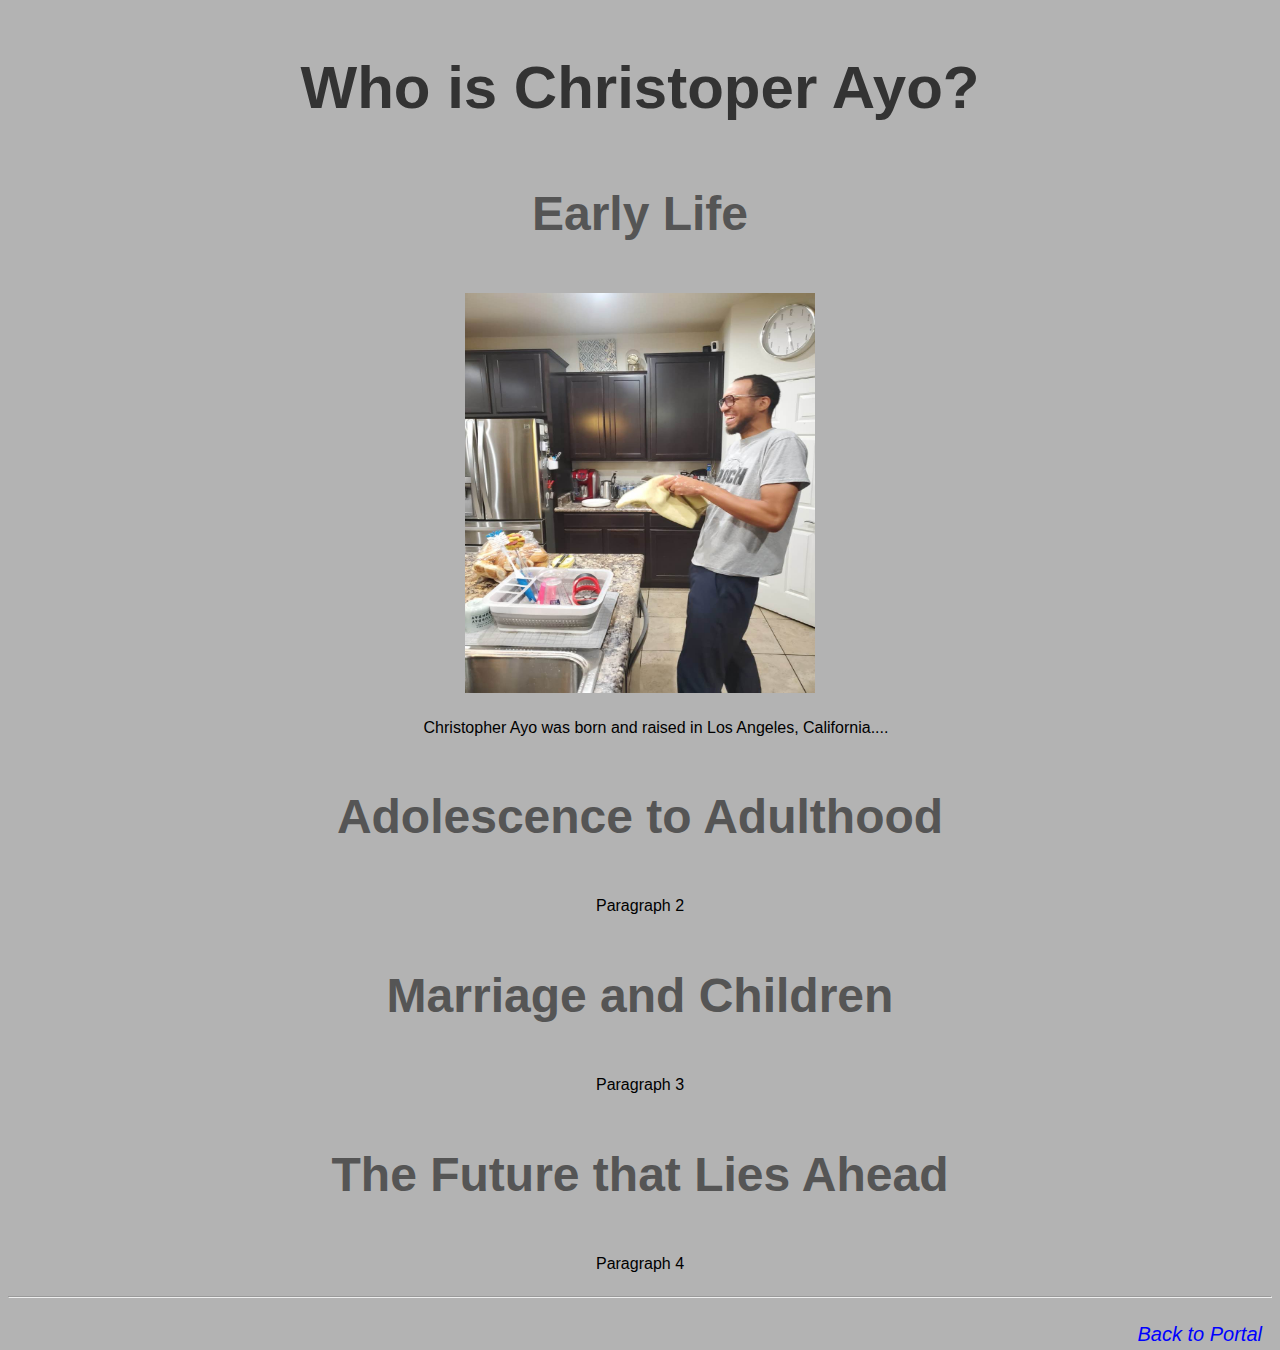
<file: BioSite Project/Page1.html>
<!--Author: Joseph Ayo-->
<!--Assignment 2.2 - CSD 340-->
<!DOCTYPE html>
<html lang="en">
<head>
    <meta charset="UTF-8">
    <meta name="viewport" content="width=device-width, initial-scale=1.0">
    <meta name="author" content="Ayo">
    <meta name="description" content="Who is Christopher Ayo?">
    <meta name="keywords" content="HTML, CSS, Bellevue University, assignment">
    
    <title>CSD 340 Development with HTML and CSS</title>

    <!-- Link to the CSS file -->
    <link rel="stylesheet" href="Page 1.css">
</head>
<body>
    <div id="container" style="text-align: center;">
        <h1>Who is Christoper Ayo?</h1>
        <h2>Early Life</h2>

        <!-- Paragraph 1: Introduction to Chris's early life -->
        <img src="Gallery/image3.jpg" alt="Chris3" width="350" height="400" >

        <p class="intro">Christopher Ayo was born and raised in Los Angeles, California.... </p>

        <!-- Paragraph 2 -->
        <h2>Adolescence to Adulthood</h2>
        <p>Paragraph 2</p>

        <!-- Paragraph 3 -->
        <h2>Marriage and Children</h2>
        <p>Paragraph 3 </p>

        <!-- Paragraph 4-->
        <h2>The Future that Lies Ahead</h2>
        <p>Paragraph 4</p>

        <!-- Horizontal line -->
        <hr>
    </div>
    <footer>
        <a href="index.html" style="color: blue; font-weight: 400; float: right; padding-right: 10px; font-style: italic;">Back to Portal</a>
    </footer>
</body>
</html>
</file>
<file: site.css>
/* Author: Joseph Ayo
   Assignment 10.2 - CSD 340 */
   @import url('https://fonts.googleapis.com/css2?family=Roboto:wght@400;700&display=swap');

   body {
       background-color: #979797ba; /* Light grey background */
       text-align: center; 
       margin: 0;
       padding: 0;
   }
   
   #container {
       margin-top: 50px;
       margin-left: auto;
       margin-right: auto;
       width: 80%; 
       
   }
   
   /* Styling for h1, h2, h3, h4 */
   h1, h2, h3, h4 {
       background-color: #4CAF50; 
       color: white; 
       border: 1px solid #031407; 
       padding: 10px;
       font-family: 'Roboto', sans-serif;
       font-size: 20px; 
   }
   
   h1 {
       font-size: 40px; 
       font-weight: bold; 
   }
   
   h2 {
       font-size: 36px; 
       display: inline-block;
   }
   ul {
    list-style-type: none;
    padding: 0; 
}
   h3 {
       font-size: 30px;
       display: inline-block; 
   }
   
   h4 {
       font-size: 26px; 
       display: inline-block;
   }
   
   h2::before {
       content: "";
       display: block;
       width: 150px;
       height: 150px;
       background-image: url('Gallery/image0.jpg'); /* Image path */
       background-image: url('Gallery/image1.jpg'); /* Image path */
       background-size: cover;
       background-position: center;
       margin: 0 auto 20px;
   }
   
   a {
       color: #4CAF50;
       text-decoration: none; 
   }
   
   a:hover {
       color: #D6A800; 
   }
   
   a:visited {
       color: #2E8B57; 
   }
</file>
<file: Page1.css>
/* Author: Joseph Ayo */
/* Assignment 10.2 - CSD 340 */

body {
    font-size: 16px;
    font-family: Arial, sans-serif;
    line-height: 1.6;
    background-color: #979797ba;
    margin: 0;
    padding: 0;
    text-align: center;
}

.container {
    width: 80%;
    margin: 0 auto;
    padding: 20px;
}

/* Section Styling */
.section {
    margin-bottom: 30px;
}

/* Headings */
h1 {
    font-weight: 700;
    font-size: 3.5em;
    color: #333;
    margin-bottom: 20px;
}

h2 {
    font-size: 2.5em;
    color: #555;
    margin-bottom: 15px;
}

/* Image Box Styling */
.image-box {
    display: flex;
    justify-content: center;
    align-items: center;
    background-color: #fff;
    padding: 10px;
    box-shadow: 0px 2px 4px rgba(0, 0, 0, 0.1);
    border-radius: 8px;
    margin: 0 auto 15px;
    max-width: 320px;
}

.image-box img {
    width: 300px;
    height: 300px;
    object-fit: cover;
    border-radius: 5px;
    display: block;
}

/* Paragraph Styling */
p {
    font-weight: 400;
    line-height: 1.4em;
    text-align: center;
    margin-bottom: 15px;
}

/* Footer and Back Link */
footer {
    margin-top: 20px;
    padding: 10px;
}

.back-link {
    color: blue;
    font-weight: 400;
    font-style: italic;
    text-decoration: none;
}

.back-link:hover {
    text-decoration: underline;
}
</file>
<file: Page2.css>
/* Author: Joseph Ayo */
/* Assignment 10.2 - CSD 340 */

body {
    font-size: 14px; /* Slightly smaller text */
    font-family: Arial, sans-serif;
    line-height: 1.6;
    background-color: #979797ba; /* Light grey background */
    margin: 0;
    padding: 0;
}

.container {
    text-align: center;
    padding: 20px;
}

.row {
    display: flex;
    justify-content: space-between;
    flex-wrap: nowrap;
    gap: 15px;
    margin-top: 20px;
}

.column {
    width: 30%;
    background-color: #d6d6d6;
    padding: 10px;
    box-shadow: 0px 2px 4px rgba(0, 0, 0, 0.1);
    border-radius: 8px;
    text-align: center;
}

.column img {
    width: 400px;
    height: 400px; 
    object-fit: cover; 
    display: block;
    margin: 5px auto;
    border-radius: 5px;
}

.column hr {
    border: 0.5px solid #ccc; 
    width: 40%;
    margin: 10px auto;
}

p {
    font-size: 14px; 
    line-height: 1.4em;
    text-align: justify;
    padding: 0 10px;
}

h1 {
    font-weight: 700;
    font-size: 2.5em; 
    color: #333;
}

h3 {
    font-size: 1.3em; 
    color: #555;
}

a {
    text-decoration: none;
    font-weight: bold;
    font-size: 1em;
    color: #4F3674;
}

a:hover {
    text-decoration: underline; 
    background-color: #D6A800; 
}

a:visited {
    color: #451158;
}

hr {
    margin-top: 20px;
    margin-bottom: 20px;
}

.back-link {
    color: blue;
    font-weight: 400;
    float: right;
    padding-right: 10px;
    font-style: italic;
}
</file>
<file: Page3.css>
/*Author: Joseph Ayo*/
/*Assignment 2.2 - CSD 340*/

body {
    font-size: 16px;
    font-family: Arial, sans-serif;
    line-height: 1.6;
    background-color: #979797ba; /* Light grey background */
}

p {
    font-weight: 400;
    line-height: 1.4em;
    margin-bottom: 15px;
}

h1 {
    font-weight: 700;
    text-align: center; 
    font-size: 3.75em; /* Increased by 20px (original 2.5em = 40px, now 60px) */
    color: #333;
}

h2, h3, h4 {
    text-align: center;
    background-position: center;
}

h2 {
    font-size: 3em; /* Increased by 20px (original 2em = 32px, now 52px) */
    color: #555;
}

h3 {
    font-size: 2.5em; /* Increased by 20px (original assumed ~1.75em, now 44px) */
}

h4 {
    font-size: 2em; /* Increased by 20px */
}

address {
    text-align: center; 
    font-style: italic;
}

a {
    text-decoration: none;
    font-weight: bold;
    font-size: 1.25em;
    color: #4F3674;
}

a:hover {
    text-decoration: underline; 
    background-color: #D6A800; 
}

a:visited {
    color: #451158;
}

.sentence {
    font-style: italic;
    color: #d9534f; 
}

.intro {
    text-indent: 2em; 
}

hr {
    margin-top: 20px;
    margin-bottom: 20px;
}
</file>
<file: BioSite Project/Page 1.css>
/*Author: Joseph Ayo*/
/*Assignment 2.2 - CSD 340*/

body {
    font-size: 16px;
    font-family: Arial, sans-serif;
    line-height: 1.6;
    background-color: #979797ba; /* Light grey background */
}

p {
    font-weight: 400;
    line-height: 1.4em;
    margin-bottom: 15px;
}

h1 {
    font-weight: 700;
    text-align: center; 
    font-size: 3.75em; /* Increased by 20px (original 2.5em = 40px, now 60px) */
    color: #333;
}

h2, h3, h4 {
    text-align: center;
    background-position: center;
}

h2 {
    font-size: 3em; /* Increased by 20px (original 2em = 32px, now 52px) */
    color: #555;
}

h3 {
    font-size: 2.5em; /* Increased by 20px (original assumed ~1.75em, now 44px) */
}

h4 {
    font-size: 2em; /* Increased by 20px */
}

address {
    text-align: center; 
    font-style: italic;
}

a {
    text-decoration: none;
    font-weight: bold;
    font-size: 1.25em;
    color: #4F3674;
}

a:hover {
    text-decoration: underline; 
    background-color: #D6A800; 
}

a:visited {
    color: #451158;
}

.sentence {
    font-style: italic;
    color: #d9534f; 
}

.intro {
    text-indent: 2em; 
}

hr {
    margin-top: 20px;
    margin-bottom: 20px;
}
</file>
